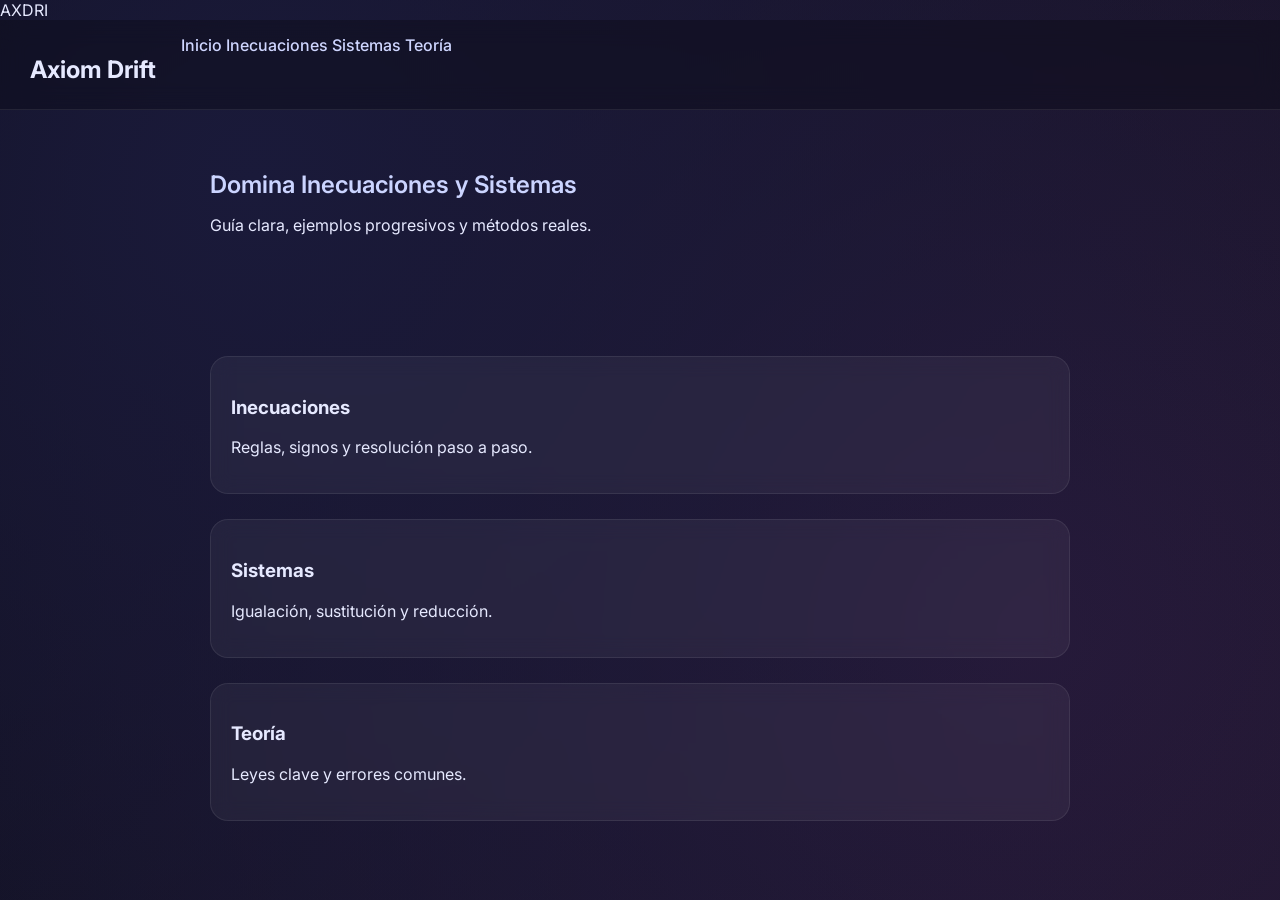
<file: index.html>
<!DOCTYPE html>
<html lang="es">
<head>
  <meta charset="UTF-8">
  <title>Axiom Drift</title>
  <link rel="stylesheet" href="styles.css">
</head>
<body>

<!-- intro overlay -->
<div id="intro" class="intro">
  <div class="glitch" data-text="ÁLGEBRA">AXDRI</div>
</div>

<nav class="nav">
  <h1>Axiom Drift</h1>
  <div>
    <a href="index.html">Inicio</a>
    <a href="inecuaciones.html">Inecuaciones</a>
    <a href="sistemas.html">Sistemas</a>
    <a href="teoria.html">Teoría</a>
  </div>
</nav>

<section class="hero fade-in">
  <h2>Domina Inecuaciones y Sistemas</h2>
  <p>Guía clara, ejemplos progresivos y métodos reales.</p>
</section>

<section class="cards">
  <div class="card hover-rise">
    <h3>Inecuaciones</h3>
    <p>Reglas, signos y resolución paso a paso.</p>
  </div>
  <div class="card hover-rise">
    <h3>Sistemas</h3>
    <p>Igualación, sustitución y reducción.</p>
  </div>
  <div class="card hover-rise">
    <h3>Teoría</h3>
    <p>Leyes clave y errores comunes.</p>
  </div>
</section>

<script src="script.js"></script>
</body>
</html>
</file>
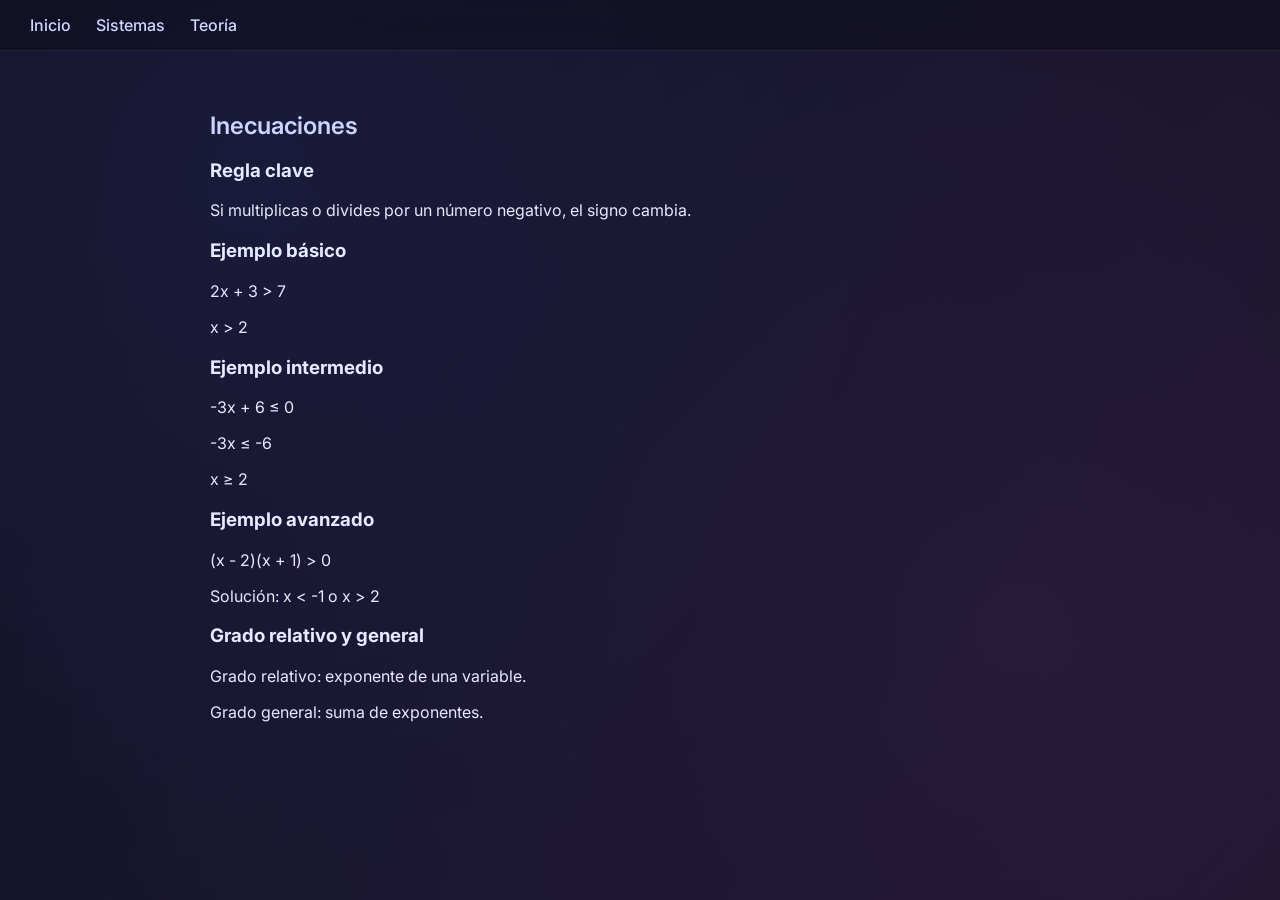
<file: inecuaciones.html>
<!DOCTYPE html>
<html lang="es">
<head>
<meta charset="UTF-8">
<title>Inecuaciones</title>
<link rel="stylesheet" href="styles.css">
</head>
<body>

<nav class="nav">
<a href="index.html">Inicio</a>
<a href="sistemas.html">Sistemas</a>
<a href="teoria.html">Teoría</a>
</nav>

<section class="content fade-in">
<h2>Inecuaciones</h2>

<h3>Regla clave</h3>
<p>Si multiplicas o divides por un número negativo, el signo cambia.</p>

<h3>Ejemplo básico</h3>
<p>2x + 3 > 7</p>
<p>x > 2</p>

<h3>Ejemplo intermedio</h3>
<p>-3x + 6 ≤ 0</p>
<p>-3x ≤ -6</p>
<p>x ≥ 2</p>

<h3>Ejemplo avanzado</h3>
<p>(x - 2)(x + 1) > 0</p>
<p>Solución: x < -1 o x > 2</p>

<h3>Grado relativo y general</h3>
<p>Grado relativo: exponente de una variable.</p>
<p>Grado general: suma de exponentes.</p>

</section>

<script src="script.js"></script>
</body>
</html>
</file>
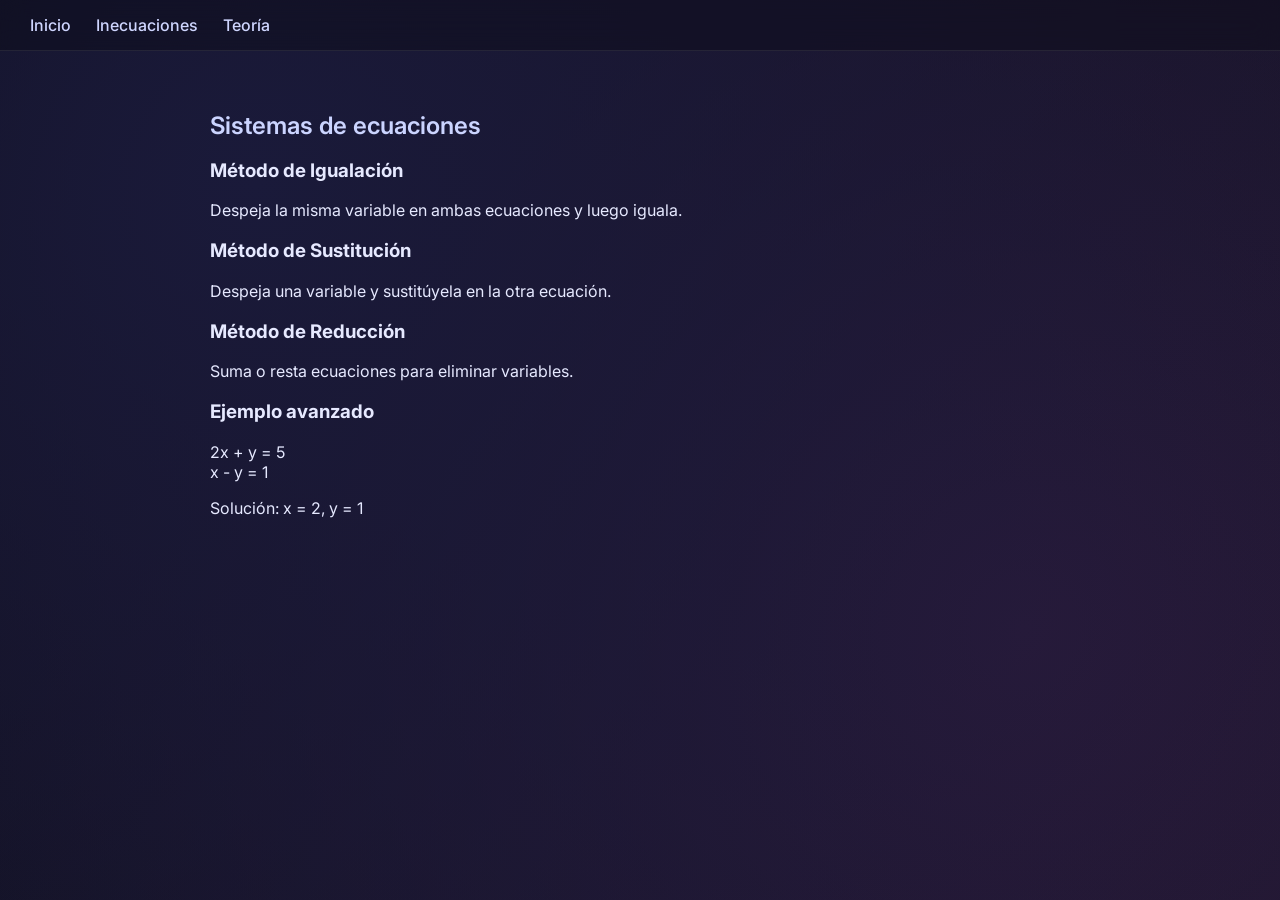
<file: sistemas.html>
<!DOCTYPE html>
<html lang="es">
<head>
<meta charset="UTF-8">
<title>Sistemas</title>
<link rel="stylesheet" href="styles.css">
</head>
<body>

<nav class="nav">
<a href="index.html">Inicio</a>
<a href="inecuaciones.html">Inecuaciones</a>
<a href="teoria.html">Teoría</a>
</nav>

<section class="content fade-in">
<h2>Sistemas de ecuaciones</h2>

<h3>Método de Igualación</h3>
<p>Despeja la misma variable en ambas ecuaciones y luego iguala.</p>

<h3>Método de Sustitución</h3>
<p>Despeja una variable y sustitúyela en la otra ecuación.</p>

<h3>Método de Reducción</h3>
<p>Suma o resta ecuaciones para eliminar variables.</p>

<h3>Ejemplo avanzado</h3>
<p>
2x + y = 5
<br>
x - y = 1
</p>
<p>Solución: x = 2, y = 1</p>

</section>

<script src="script.js"></script>
</body>
</html>
</file>
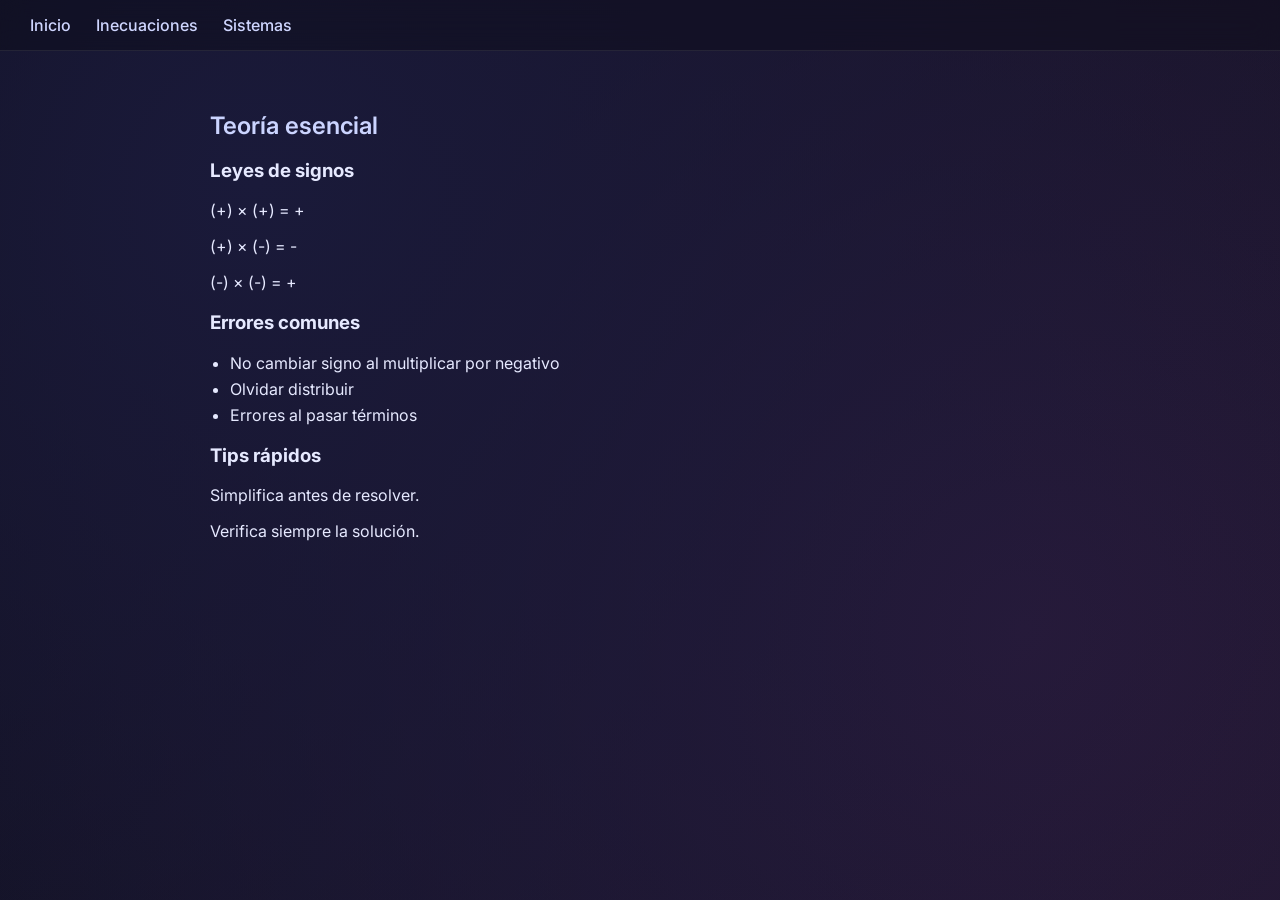
<file: teoria.html>
<!DOCTYPE html>
<html lang="es">
<head>
<meta charset="UTF-8">
<title>Teoría</title>
<link rel="stylesheet" href="styles.css">
</head>
<body>

<nav class="nav">
<a href="index.html">Inicio</a>
<a href="inecuaciones.html">Inecuaciones</a>
<a href="sistemas.html">Sistemas</a>
</nav>

<section class="content fade-in">
<h2>Teoría esencial</h2>

<h3>Leyes de signos</h3>
<p>(+) × (+) = +</p>
<p>(+) × (-) = -</p>
<p>(-) × (-) = +</p>

<h3>Errores comunes</h3>
<ul>
<li>No cambiar signo al multiplicar por negativo</li>
<li>Olvidar distribuir</li>
<li>Errores al pasar términos</li>
</ul>

<h3>Tips rápidos</h3>
<p>Simplifica antes de resolver.</p>
<p>Verifica siempre la solución.</p>

</section>

<script src="script.js"></script>
</body>
</html>
</file>
<file: styles.css>
/* FONT (no more times new roman) */
@import url('https://fonts.googleapis.com/css2?family=Inter:wght@300;400;600;800&display=swap');

:root {
    --bg-dark: #0a0a12;
    --bg-light: #151528;
    --accent: #7c9cff;
    --accent2: #a86fff;
    --text: #e6e9ff;
    --glass: rgba(255,255,255,0.05);
}

/* BASE */
* {
    box-sizing: border-box;
}

body {
    margin: 0;
    font-family: 'Inter', sans-serif;
    color: var(--text);
    background: radial-gradient(circle at 20% 20%, #1a1a3a, transparent),
                radial-gradient(circle at 80% 70%, #2a1a3a, transparent),
                linear-gradient(135deg, var(--bg-dark), var(--bg-light));
    min-height: 100vh;
    overflow-x: hidden;
}

/* NAV */
nav {
    position: sticky;
    top: 0;
    z-index: 10;
    display: flex;
    gap: 25px;
    padding: 15px 30px;
    backdrop-filter: blur(12px);
    background: rgba(10,10,20,0.4);
    border-bottom: 1px solid rgba(255,255,255,0.08);
}

nav a {
    text-decoration: none;
    color: #cfd6ff;
    font-weight: 500;
    position: relative;
    transition: 0.3s;
}

nav a::after {
    content: "";
    position: absolute;
    left: 0;
    bottom: -4px;
    width: 0%;
    height: 2px;
    background: linear-gradient(90deg, var(--accent), var(--accent2));
    transition: 0.3s;
}

nav a:hover {
    color: white;
}

nav a:hover::after {
    width: 100%;
}

/* HEADER */
header {
    padding: 100px 20px 60px;
    text-align: center;
}

header h1 {
    font-size: 3rem;
    font-weight: 800;
    background: linear-gradient(90deg, var(--accent), var(--accent2));
    -webkit-background-clip: text;
    color: transparent;
}

header p {
    opacity: 0.7;
}

/* SECTIONS */
section {
    max-width: 900px;
    margin: auto;
    padding: 40px 20px;
}

/* CARDS (glassmorphism + glow) */
.card {
    background: var(--glass);
    border: 1px solid rgba(255,255,255,0.08);
    border-radius: 18px;
    padding: 20px;
    margin: 25px 0;
    backdrop-filter: blur(10px);
    transition: 0.35s ease;
    position: relative;
    overflow: hidden;
}

/* subtle glow */
.card::before {
    content: "";
    position: absolute;
    inset: 0;
    background: linear-gradient(120deg, transparent, rgba(124,156,255,0.2), transparent);
    opacity: 0;
    transition: 0.4s;
}

.card:hover::before {
    opacity: 1;
}

/* lift effect */
.card:hover {
    transform: translateY(-6px) scale(1.01);
    box-shadow: 0 10px 30px rgba(0,0,0,0.4);
}

/* CODE */
.code {
    background: #05050a;
    padding: 14px;
    border-radius: 12px;
    font-family: monospace;
    border: 1px solid rgba(255,255,255,0.05);
    overflow-x: auto;
}

/* TITLES */
h1, h2 {
    margin-bottom: 10px;
}

h2 {
    font-weight: 600;
    color: #cbd4ff;
}

/* LISTS */
ul {
    padding-left: 20px;
}

li {
    margin: 6px 0;
}

/* BUTTON */
button {
    padding: 10px 14px;
    border-radius: 10px;
    border: none;
    background: linear-gradient(90deg, var(--accent), var(--accent2));
    color: white;
    cursor: pointer;
    transition: 0.3s;
}

button:hover {
    transform: scale(1.05);
    box-shadow: 0 0 15px rgba(124,156,255,0.5);
}

/* SCROLL ANIMATION */
.card {
    opacity: 0;
    transform: translateY(30px);
}

.card.show {
    opacity: 1;
    transform: translateY(0);
}
</file>
